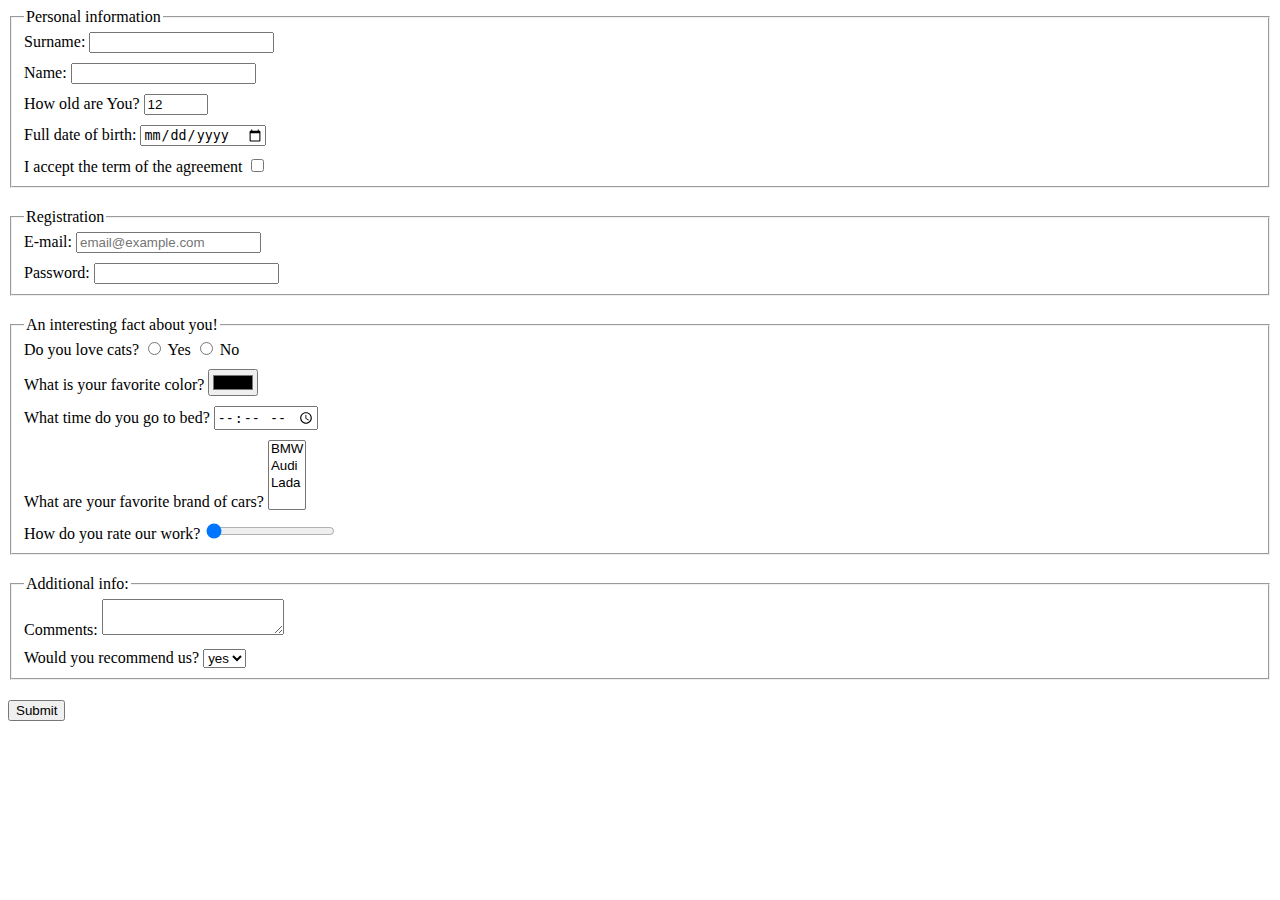
<file: index.html>
<!doctype html><html lang="en"><head><meta charset="UTF-8"><meta name="viewport" content="width=device-width, user-scalable=no, initial-scale=1.0, maximum-scale=1.0, minimum-scale=1.0"><meta http-equiv="X-UA-Compatible" content="ie=edge"><title>HTML Form</title><link rel="stylesheet" href="style.2566afac.css"></head><body> <form action="https://mate-academy-form-lesson.herokuapp.com/create-application" method="post"> <fieldset class="personalInformation verticalGroups"> <legend>Personal information</legend> <label class="surname displayBlock verticalInputs"> Surname: <input type="text" name="surname" autocomplete="off"> </label> <label class="name displayBlock verticalInputs"> Name: <input type="text" name="name" autocomplete="off"> </label> <label class="age displayBlock verticalInputs"> How old are You? <input type="number" name="age" value="12" min="1" max="100"> </label> <label class="date displayBlock verticalInputs"> Full date of birth: <input type="date" name="date"> </label> <label class="agreement displayBlock"> I accept the term of the agreement <input type="checkbox" name="checkbox" required> </label> </fieldset> <fieldset class="registration verticalGroups"> <legend>Registration</legend> <label class="email displayBlock verticalInputs"> E-mail: <input type="email" name="email" placeholder="email@example.com" required class="email"> </label> <label class="password displayBlock"> Password: <input type="password" name="password" required minlength="6" maxlength="30"> </label> </fieldset> <fieldset class="info verticalGroups"> <legend>An interesting fact about you!</legend> <label class="cats displayBlock verticalInputs"> Do you love cats? <label> <input type="radio" name="cats"> Yes </label> <label> <input type="radio" name="cats"> No </label> </label> <label class="color displayBlock verticalInputs"> What is your favorite color? <input type="color" name="color"> </label> <label class="time displayBlock verticalInputs"> What time do you go to bed? <input type="time" name="color"> </label> <label class="carBrand displayBlock verticalInputs"> What are your favorite brand of cars? <select name="carBrand" multiple> <option value="BMW">BMW</option> <option value="Audi">Audi</option> <option value="Lada">Lada</option> </select> </label> <label class="yourRate displayBlock"> How do you rate our work? <input type="range" name="yourRate" value="0"> </label> </fieldset> <fieldset class="additionalInfo verticalGroups"> <legend>Additional info:</legend> <label class="comments displayBlock verticalInputs"> Comments: <textarea name="comments"></textarea> </label> <label class="reccomend displayBlock"> Would you recommend us? <select name="reccomend"> <option value="Yes" selected>yes</option> <option value="No">no</option> </select> </label> </fieldset> <button type="submit">Submit</button> </form> <script type="text/javascript" src="main.e97352c4.js"></script> </body></html>
</file>
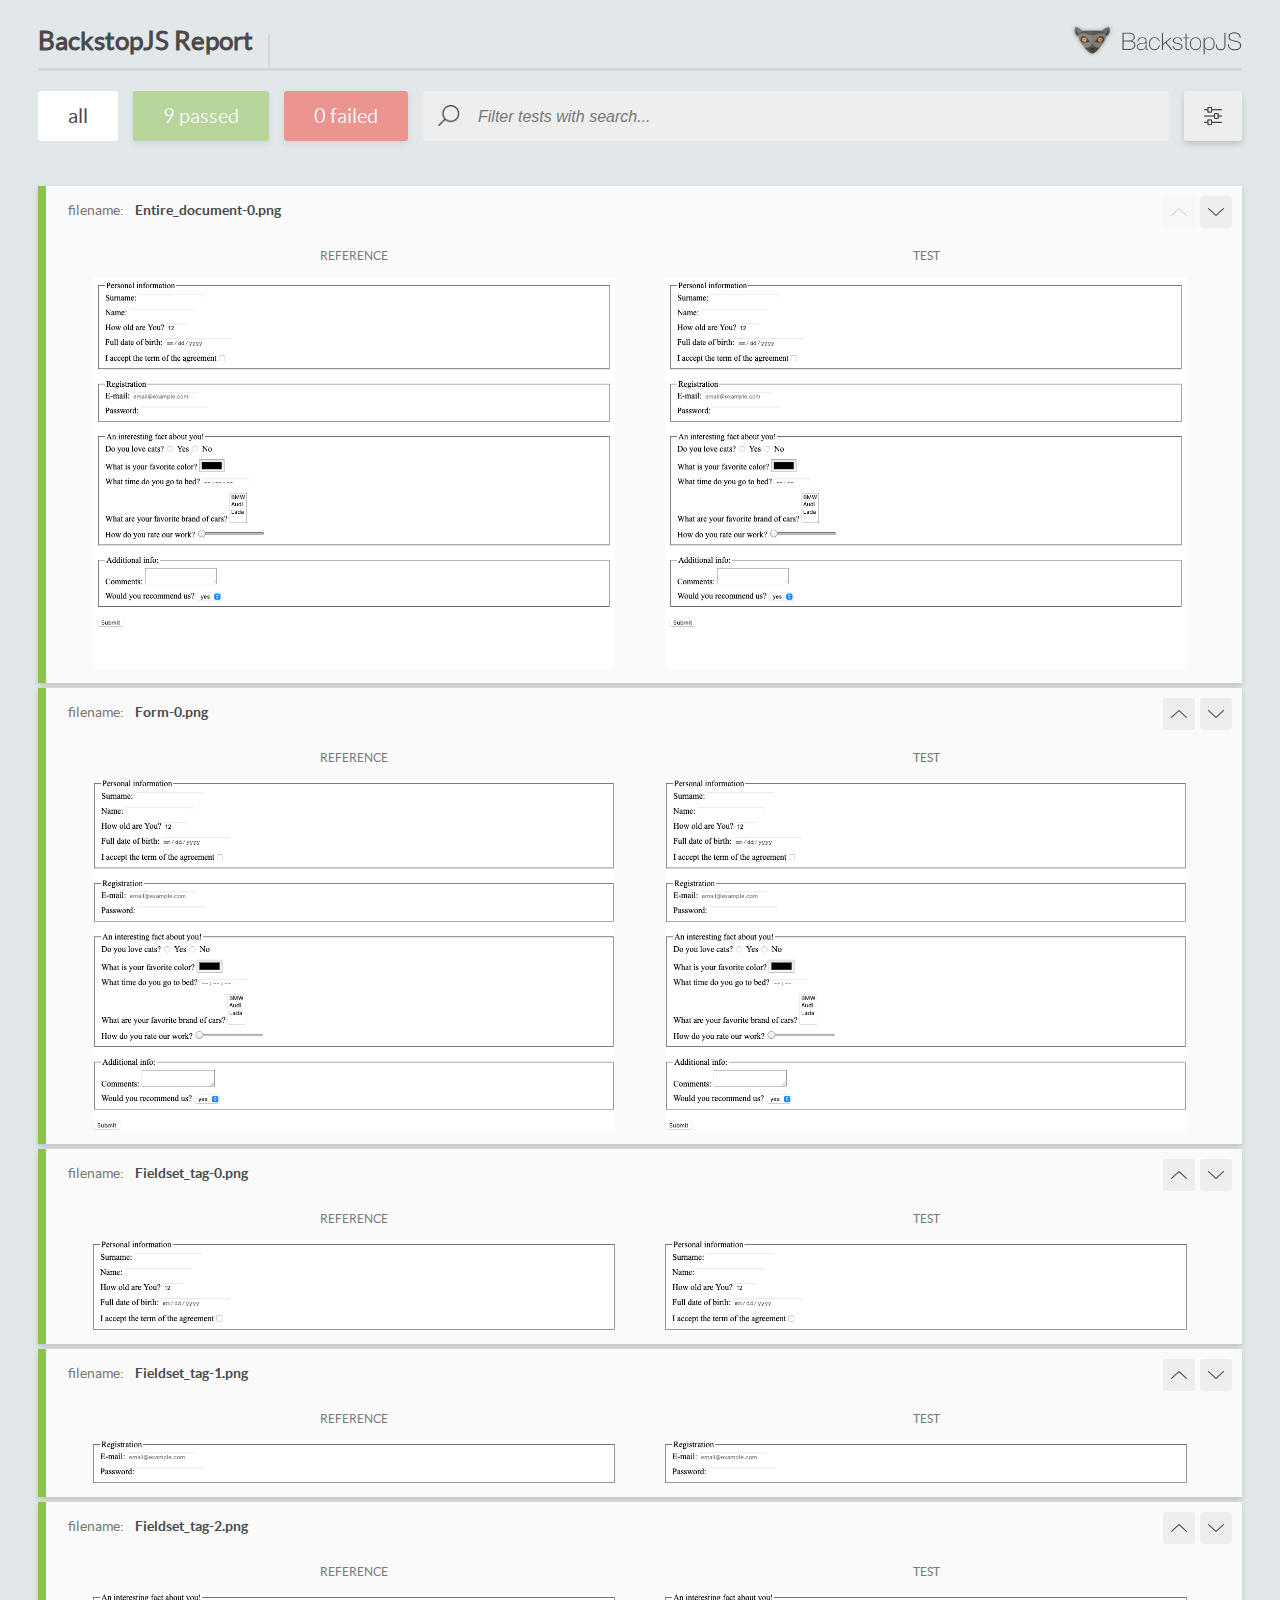
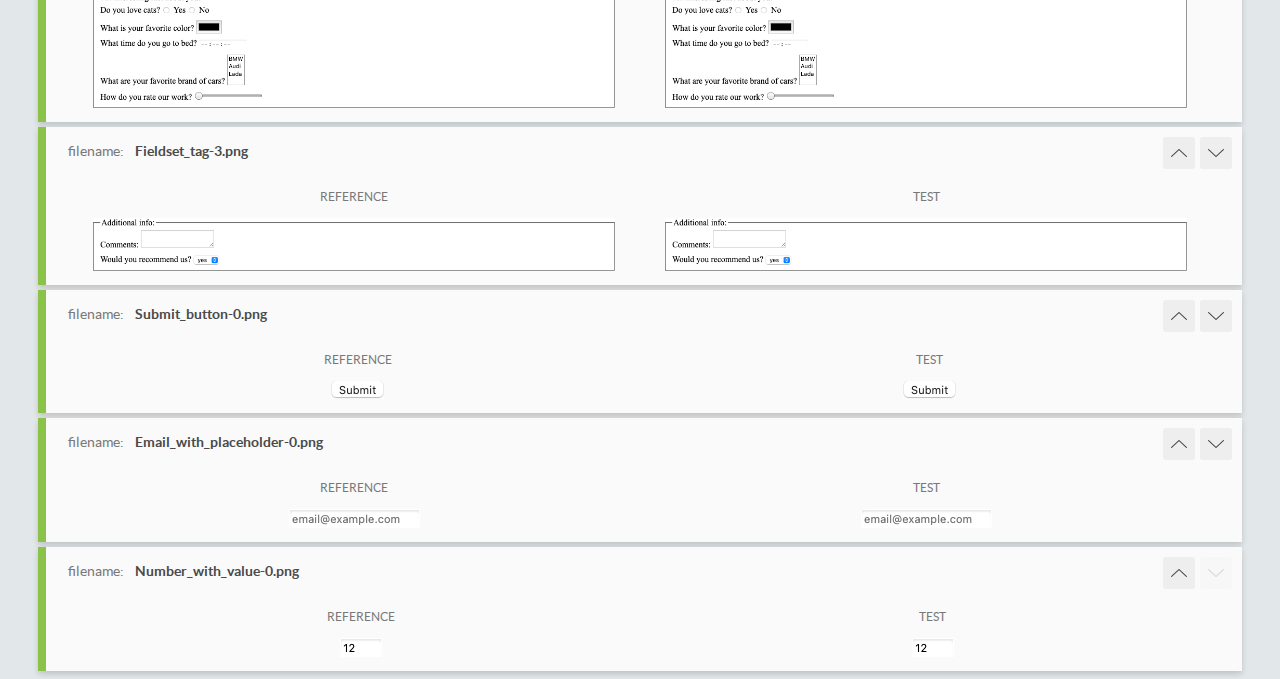
<file: report/html_report/index.html>
<!DOCTYPE html>
<html>
  <head>
    <meta charset="utf-8">
    <title>BackstopJS Report</title>

    <style>
      @font-face {
          font-family: 'latoregular';
          src: url('./assets/fonts/lato-regular-webfont.woff2') format('woff2'),
              url('./assets/fonts/lato-regular-webfont.woff') format('woff');
          font-weight: 400;
          font-style: normal;
      }
      @font-face {
          font-family: 'latobold';
          src: url('./assets/fonts/lato-bold-webfont.woff2') format('woff2'),
              url('./assets/fonts/lato-bold-webfont.woff') format('woff');
          font-weight: 700;
          font-style: normal;
      }

      .ReactModal__Body--open {
          overflow: hidden;
      }
      .ReactModal__Body--open .header {
        display: none;
      }

    </style>
  </head>
  <body style="background-color: #E2E7EA">
    <div id="root">

    </div>
    <script type="text/javascript">
      function report (report) { // eslint-disable-line no-unused-vars
        window.tests = report;
      }
    </script>
    <script type="text/javascript" src="config.js"></script>
    <script type="text/javascript" src="index_bundle.js"></script>
  </body>
</html>
</file>
<file: style.2566afac.css>
.displayBlock{display:block}.verticalInputs{margin-bottom:10px}.verticalGroups{margin-bottom:20px}
/*# sourceMappingURL=style.2566afac.css.map */
</file>
